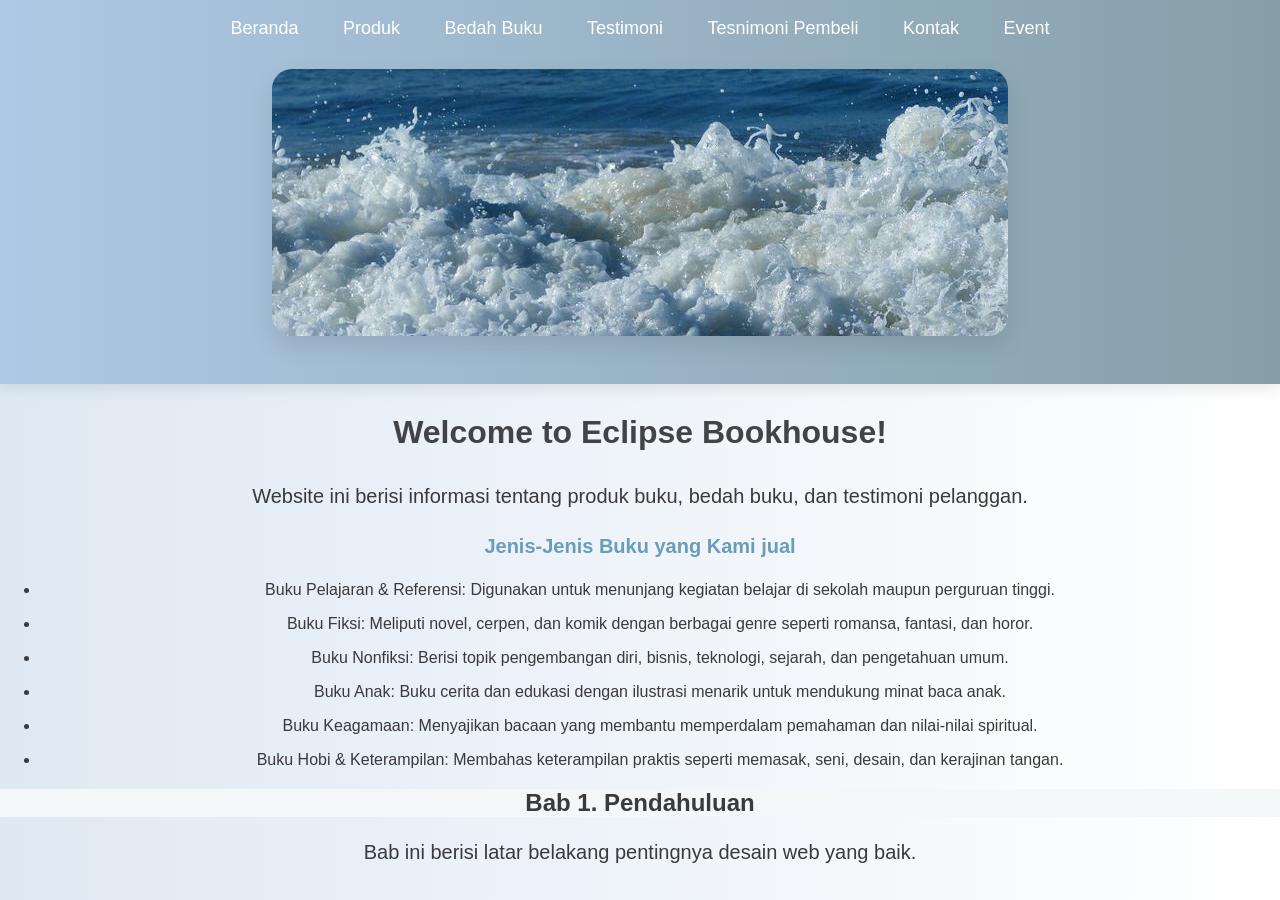
<file: index.html>
<!DOCTYPE html>

<html lang="id">
<head>
<meta charset="UTF-8">
<meta name="viewport" content="width=device-width, initial-slace=1.0">
    <title>Profil Usaha Buku</title>
    <link rel="stylesheet" href="style.css" />
</head>
<body>
<nav>
    <a href="index.html">Beranda</a>
    <a href="Produk.html">Produk</a>
    <a href="bedah-buku.html">Bedah Buku</a>
    <a href="testimoni.html">Testimoni</a>
    <a href="tampil-testimoni.html">Tesnimoni Pembeli</a>
     <a href="kontak.html">Kontak</a>
     <a href="event.html">Event</a>
          <header>
  <p><img src="Header.jpg" class="hero-img"></p>
</header>

</nav>

<h1>Welcome to Eclipse Bookhouse!</h1>
<p>Website ini berisi informasi tentang produk buku, bedah buku, dan testimoni pelanggan.</p>
</body>
</html>
<strong><p style="color: rgb(105, 157, 187);">Jenis-Jenis Buku yang Kami jual</p></strong>
<ul><li>Buku Pelajaran & Referensi: 
Digunakan untuk menunjang kegiatan belajar di sekolah maupun perguruan tinggi.</ul>
<ul><li>Buku Fiksi: Meliputi novel, cerpen, dan komik dengan berbagai genre seperti romansa, fantasi, dan horor.</ul>
<ul><li>Buku Nonfiksi: Berisi topik pengembangan diri, bisnis, teknologi, sejarah, dan pengetahuan umum.</ul>
<ul><li>Buku Anak: Buku cerita dan edukasi dengan ilustrasi menarik untuk mendukung minat baca anak.</li></ul>
<ul><li>Buku Keagamaan: Menyajikan bacaan yang membantu memperdalam pemahaman dan nilai-nilai spiritual.</li></ul>
<ul><li>Buku Hobi & Keterampilan: Membahas keterampilan praktis seperti memasak, seni, desain, dan kerajinan tangan.</li></ul>

<html>
<head>
    <title>contoh ilnilne CSS</title>
</head>
<body style="background-color: rgb(197, 228, 238);">
<h2 style="background-color: rgb(244, 247, 248);">Bab 1. Pendahuluan</h2> 
<p>Bab ini berisi latar belakang pentingnya desain web yang baik.</p>
</body>
</html>

<html>
</file>
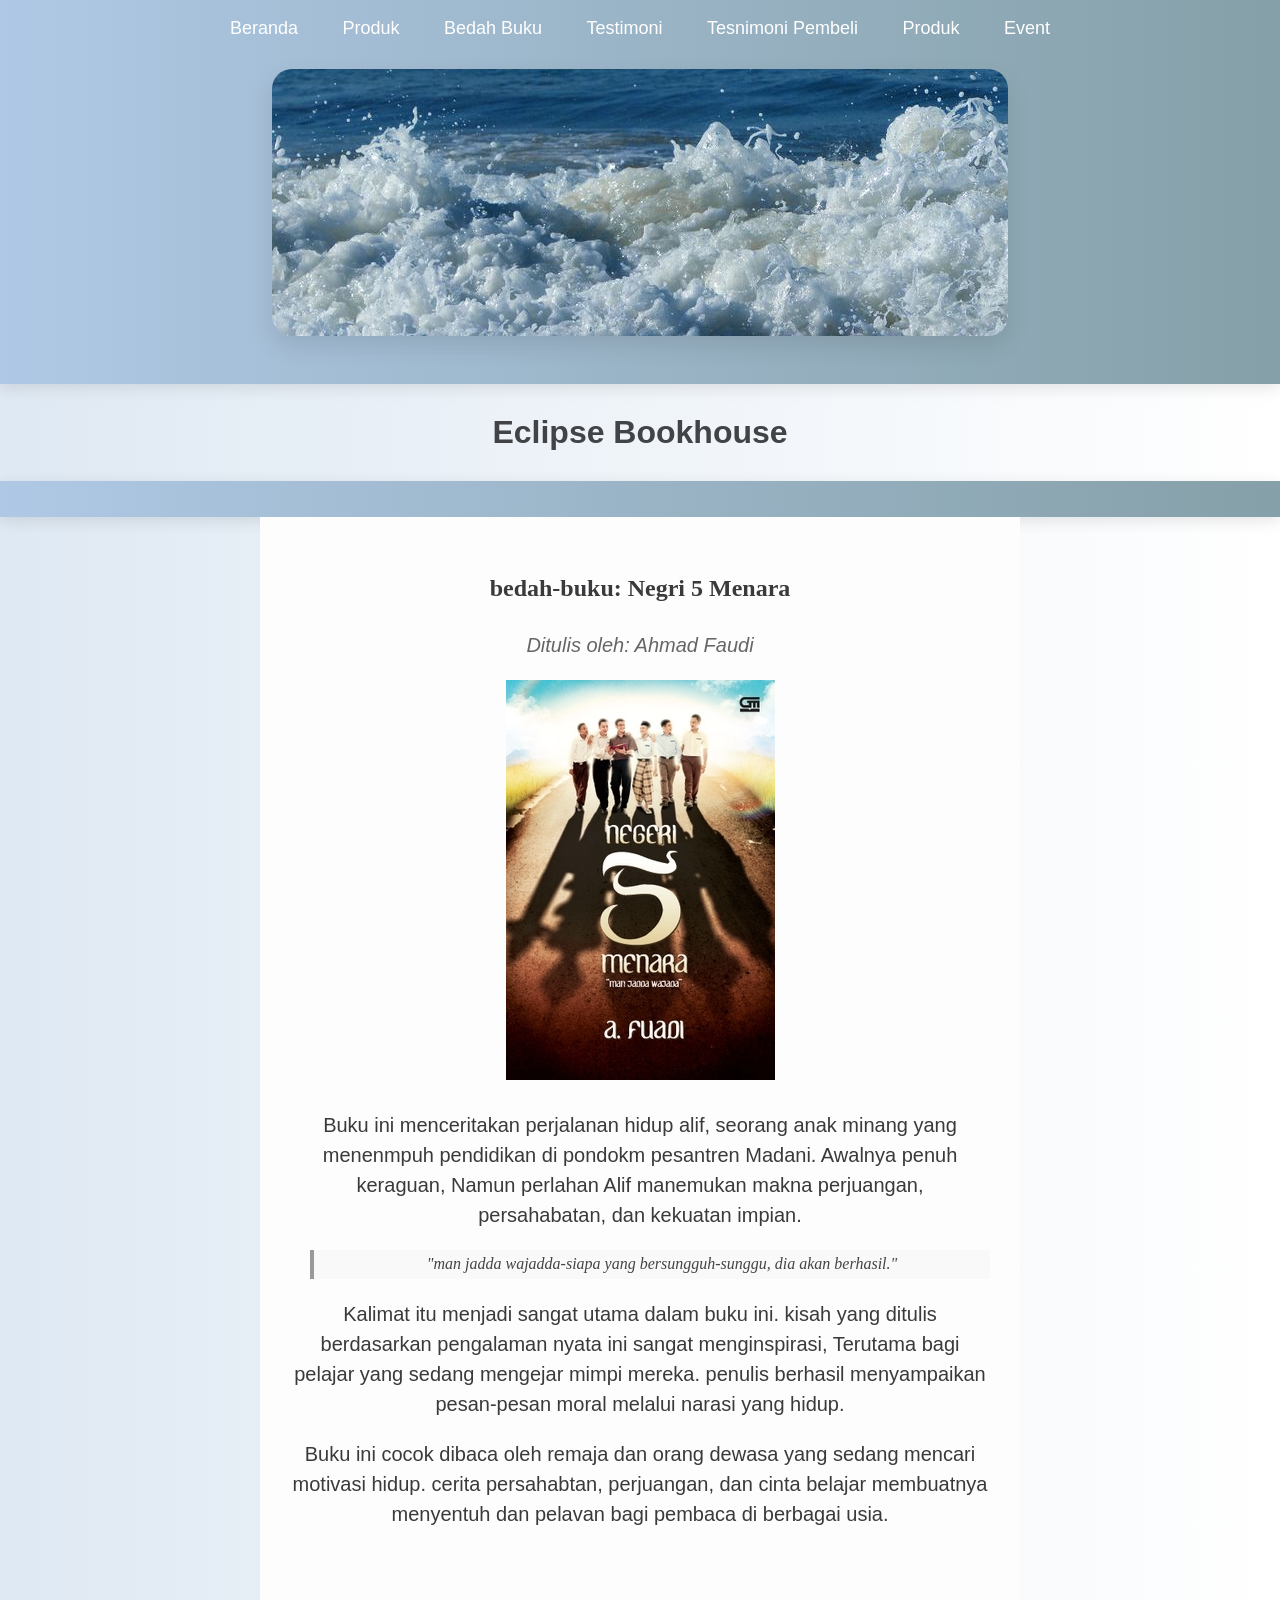
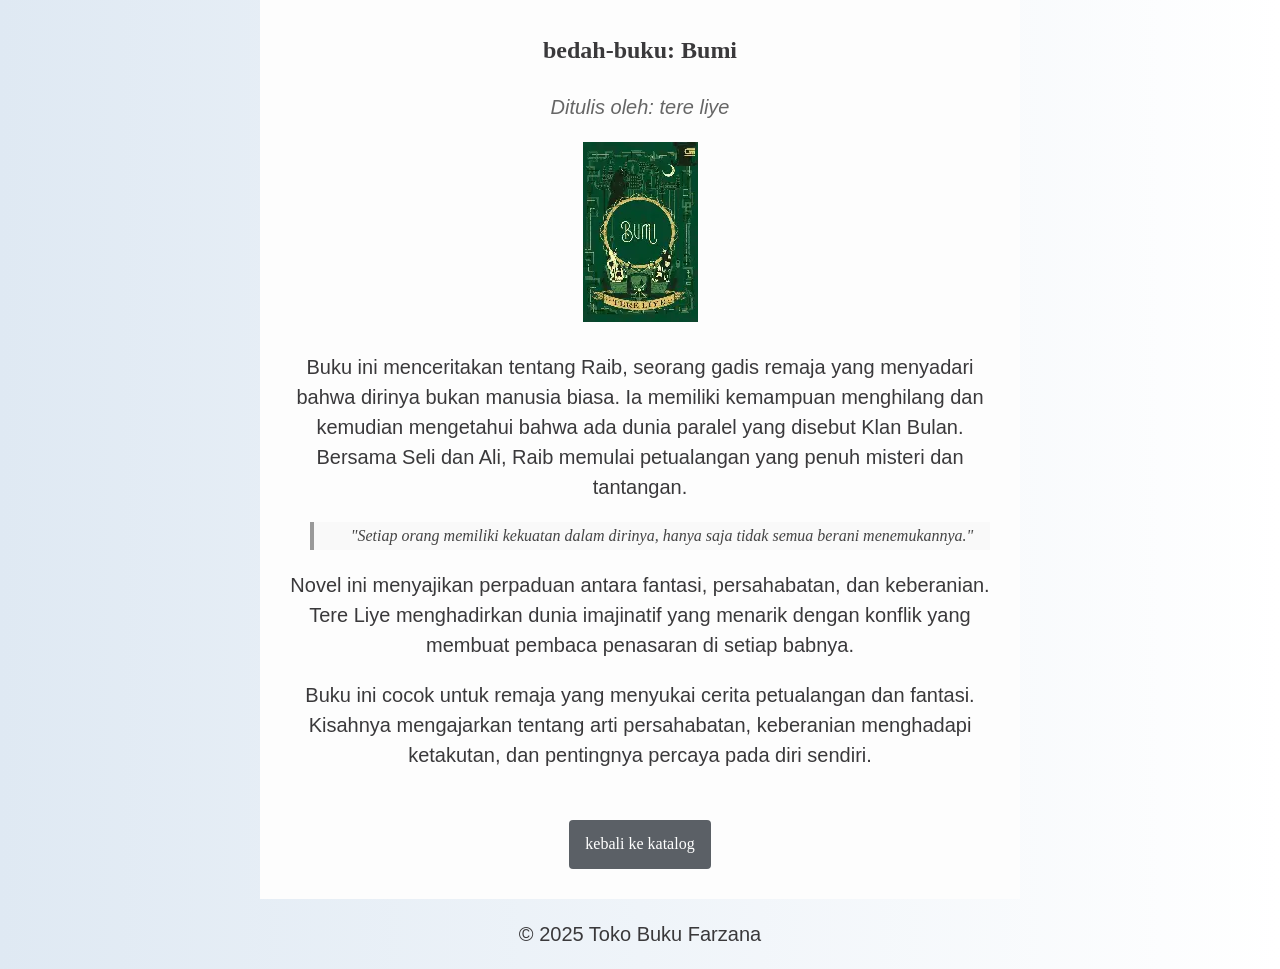
<file: bedah-buku.html>
<!DOCTYPE html>

<html lang="id">
<head>
<meta charset="UTF-8">
<meta name="viewport" content="width=device-width, initial-slace=1.0">
    <title>Profil Usaha Buku</title>
    <link rel="stylesheet" href="style.css" />
</head>
<body>
<nav>
    <a href="index.html">Beranda</a>
    <a href="Produk.html">Produk</a>
    <a href="bedah-buku.html">Bedah Buku</a>
    <a href="testimoni.html">Testimoni</a>
    <a href="tampil-testimoni.html">Tesnimoni Pembeli</a>
     <a href="produk.html">Produk</a>
     <a href="event.html">Event</a>
          <header>
  <p><img src="Header.jpg" class="hero-img"></p>
</header>

</nav>
<body>
    <header>
        <h1>Eclipse Bookhouse</h1>
        <nav>

        </nav>
    </header>
</body>
<main class="artikel">
    <h2>bedah-buku: Negri 5 Menara</h2>
    <p class="penulis">Ditulis oleh: Ahmad Faudi</p>

    <img src="Negri 5 Menara.jpg" alt="Sampul Negri 5 Menara" class="Sampul">

    <p>
        Buku ini menceritakan perjalanan hidup alif, seorang anak minang yang menenmpuh pendidikan di pondokm pesantren Madani.
        Awalnya penuh keraguan, Namun perlahan Alif manemukan makna perjuangan, persahabatan, dan kekuatan impian.
    </p>

    <blockquote>

          "man jadda wajadda-siapa yang bersungguh-sunggu, dia akan berhasil."
        
    </blockquote>

    <p>
        Kalimat itu menjadi sangat utama dalam buku ini. kisah yang ditulis berdasarkan pengalaman nyata ini sangat menginspirasi, Terutama bagi pelajar yang sedang mengejar mimpi mereka. penulis berhasil menyampaikan pesan-pesan moral melalui narasi yang hidup. </p>

        <p> 
            Buku ini cocok dibaca oleh remaja dan orang dewasa yang sedang mencari motivasi hidup. cerita persahabtan, perjuangan, dan cinta belajar membuatnya menyentuh dan pelavan bagi pembaca di berbagai usia.
        </p>
</main>







<main class="artikel">
    <h2>bedah-buku: Bumi</h2>
    <p class="penulis">Ditulis oleh: tere liye</p>

    <img src="Bumi.webp" alt="Sampul Bumi" class="Sampul">

    <p>
        Buku ini menceritakan tentang Raib, seorang gadis remaja yang menyadari bahwa dirinya bukan manusia biasa.
        Ia memiliki kemampuan menghilang dan kemudian mengetahui bahwa ada dunia paralel yang disebut Klan Bulan.
        Bersama Seli dan Ali, Raib memulai petualangan yang penuh misteri dan tantangan.
    </p>

    <blockquote>
        

          "Setiap orang memiliki kekuatan dalam dirinya, hanya saja tidak semua berani menemukannya."
        
    </blockquote>

    <p>
        Novel ini menyajikan perpaduan antara fantasi, persahabatan, dan keberanian.
        Tere Liye menghadirkan dunia imajinatif yang menarik dengan konflik yang membuat pembaca penasaran di setiap babnya.
        <p> 
             Buku ini cocok untuk remaja yang menyukai cerita petualangan dan fantasi.
        Kisahnya mengajarkan tentang arti persahabatan, keberanian menghadapi ketakutan, dan pentingnya percaya pada diri sendiri.
    </p>
        </p>

    <a href="produk.html" class="btn-kembali"> kebali ke katalog</a>
</main>

<footer>
    <p>&copy; 2025 Toko Buku Farzana</p>
</footer>
</body>
</html>
</file>
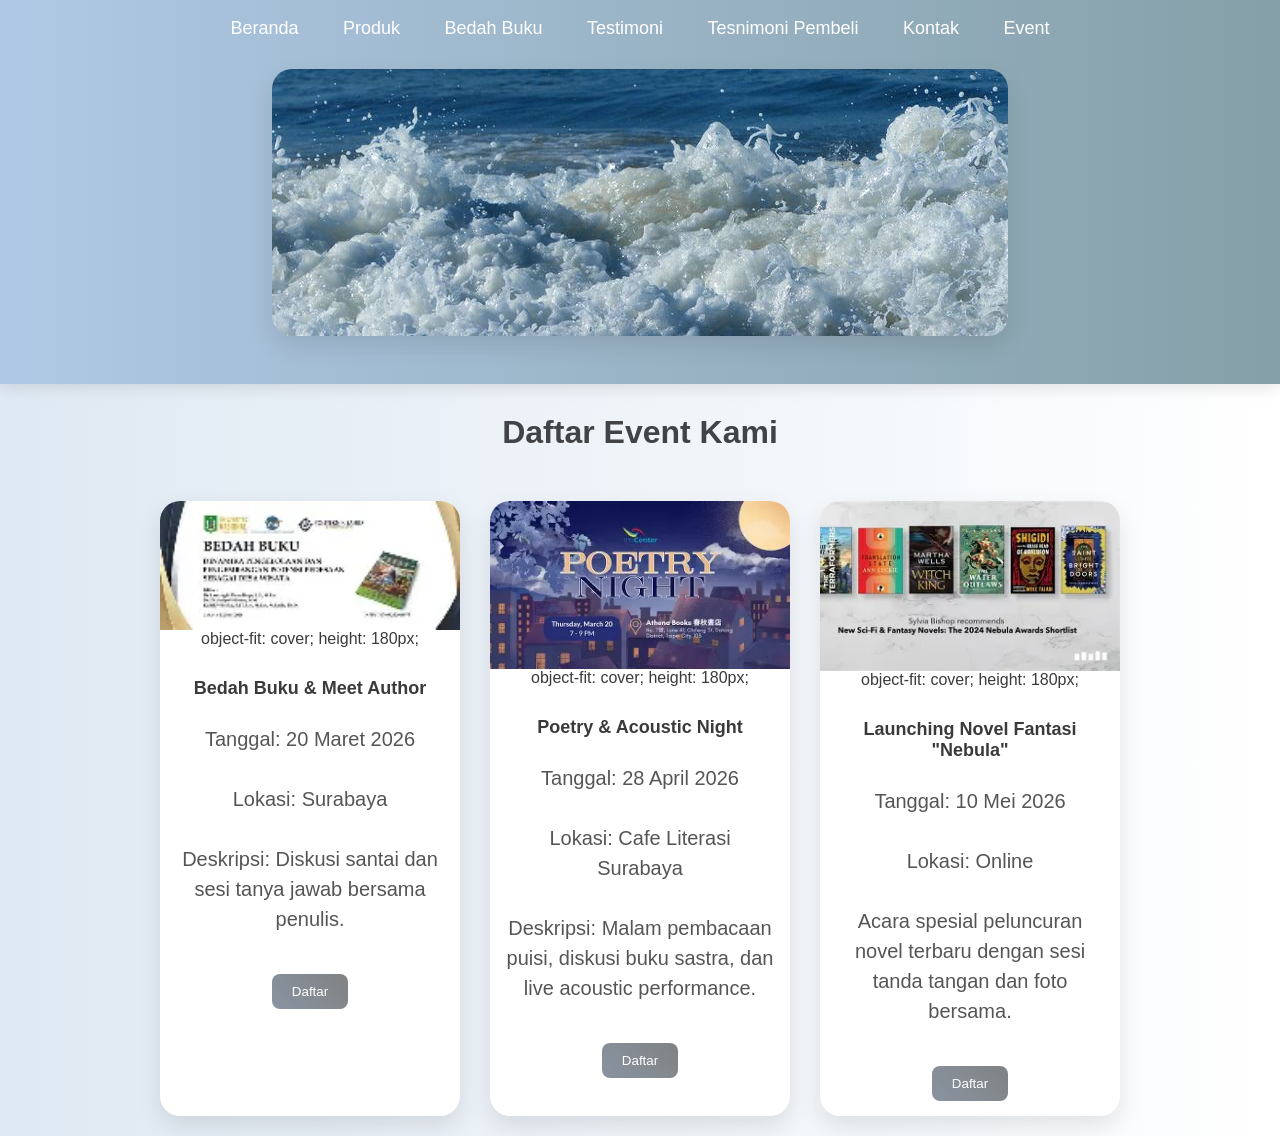
<file: event.html>
<!DOCTYPE html>

<html lang="id">
<head>
<meta charset="UTF-8">
<meta name="viewport" content="width=device-width, initial-slace=1.0">
    <title>Profil Usaha Buku</title>
    <link rel="stylesheet" href="style.css" />
</head>
<body>
<nav>
    <a href="index.html">Beranda</a>
    <a href="Produk.html">Produk</a>
    <a href="bedah-buku.html">Bedah Buku</a>
    <a href="testimoni.html">Testimoni</a>
    <a href="tampil-testimoni.html">Tesnimoni Pembeli</a>
     <a href="kontak.html">Kontak</a>
     <a href="event.html">Event</a>
          <header>
  <p><img src="Header.jpg" class="hero-img"></p>
</header>

</nav>
<body>

    <header>
        <h1>Daftar Event Kami</h1>
    </header>

    <section class="event-container">

        <div class="event-card">
            <img src="bedash buku.webp" alt="Poetry Night">
            object-fit: cover;
height: 180px;
            <h2>Bedah Buku & Meet Author</h2>
            <p>Tanggal: 20 Maret 2026</p>
            <p>Lokasi: Surabaya</p>
             <p>Deskripsi: Diskusi santai dan sesi tanya jawab bersama penulis.</p>
            <button>Daftar</button>
        </div>

        <div class="event-card">
    <img src="download.webp" alt="Poetry Night">
    object-fit: cover;
height: 180px;
    <h2>Poetry & Acoustic Night</h2>
    <p>Tanggal: 28 April 2026</p>
    <p>Lokasi: Cafe Literasi Surabaya</p>
    <p>Deskripsi: Malam pembacaan puisi, diskusi buku sastra, dan live acoustic performance.</p>
    <button>Daftar</button>
</div>

         <div class="event-card">
            <img src="OIP (1).webp">
            object-fit: cover;
height: 180px;
            <h2>Launching Novel Fantasi "Nebula"</h2>
            <p>Tanggal: 10 Mei 2026</p>
            <p>Lokasi: Online</p>
        <p>Acara spesial peluncuran novel terbaru dengan sesi tanda tangan dan foto bersama.</p>
        <button>Daftar</button>
        </div>

    </section>

</body>

</html>
</file>
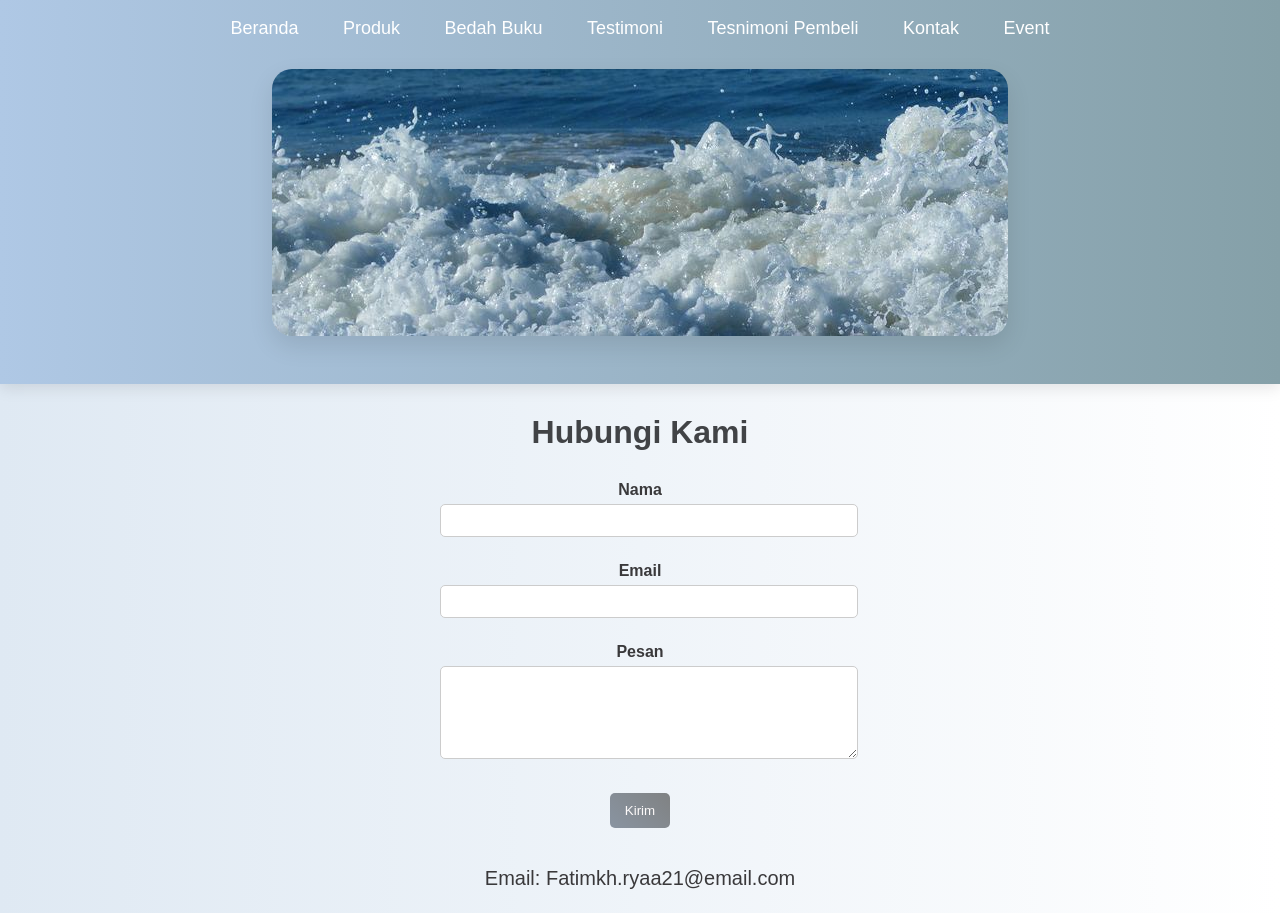
<file: kontak.html>
<!DOCTYPE html>

<html lang="id">
<head>
<meta charset="UTF-8">
<meta name="viewport" content="width=device-width, initial-slace=1.0">
    <title>Profil Usaha Buku</title>
    <link rel="stylesheet" href="style.css" />
</head>
<body>
<nav>
    <a href="index.html">Beranda</a>
    <a href="Produk.html">Produk</a>
    <a href="bedah-buku.html">Bedah Buku</a>
    <a href="testimoni.html">Testimoni</a>
    <a href="tampil-testimoni.html">Tesnimoni Pembeli</a>
     <a href="kontak.html">Kontak</a>
     <a href="event.html">Event</a>
          <header>
  <p><img src="Header.jpg" class="hero-img"></p>
</header>

</nav>
<body>

    <header>
        <h1>Hubungi Kami</h1>
    </header>
    <section class="contact">
        <form>
            <label for="nama">Nama</label>
            <input type="text" id="nama" name="nama" required>

            <label for="email">Email</label>
            <input type="email" id="email" name="email" required>

            <label for="pesan">Pesan</label>
            <textarea id="pesan" name="pesan" rows="5" required></textarea>

            <button type="submit">Kirim</button>
        </form>
    </section>

    <div class="info">
    <p>Email: Fatimkh.ryaa21@email.com</p>
</div>

</body>

</html>
</file>
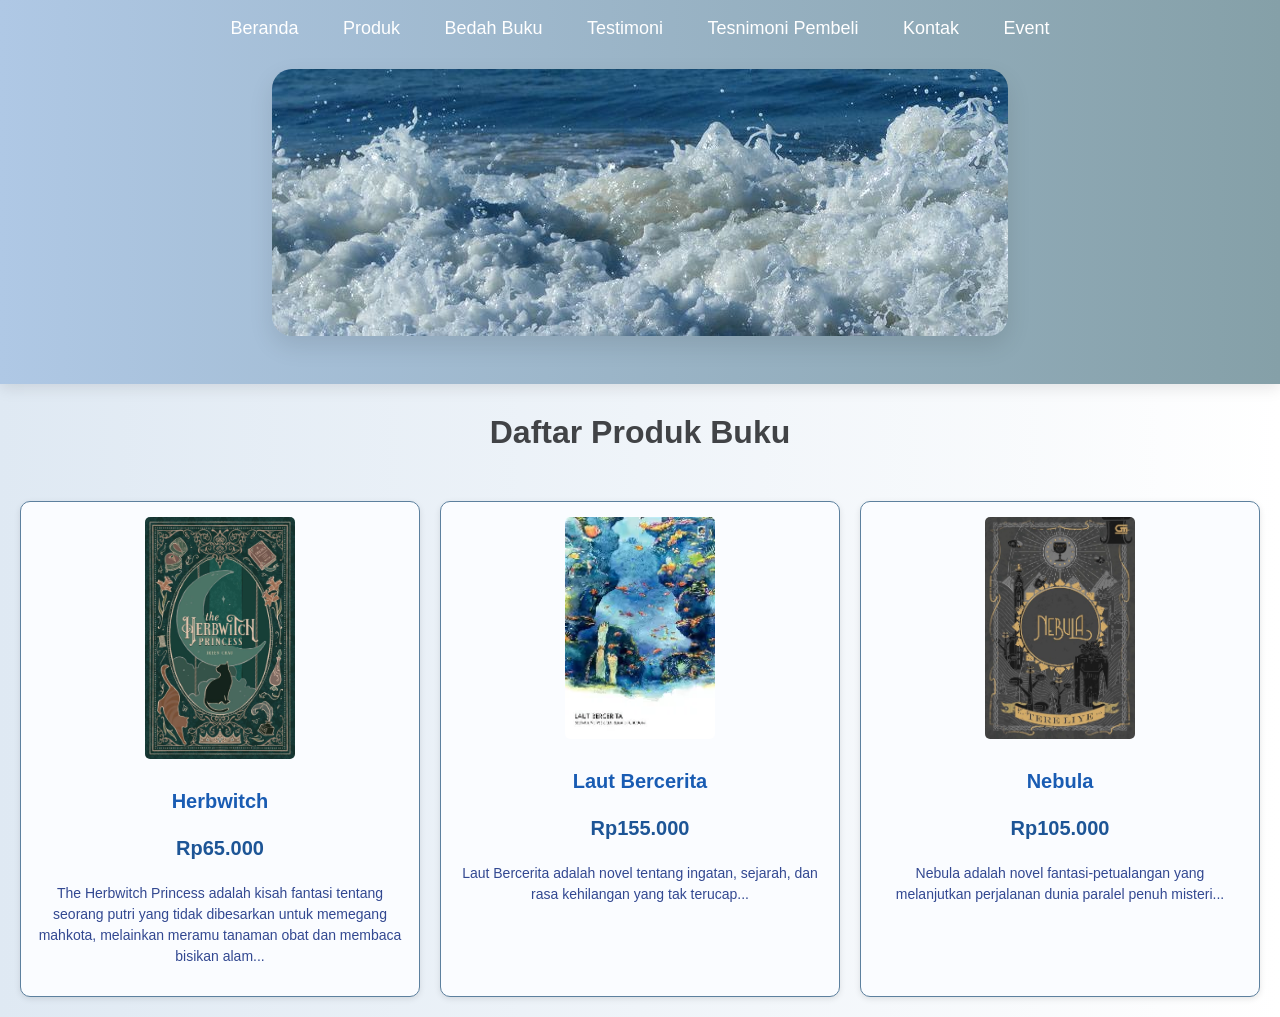
<file: Poduk.html>
<!DOCTYPE html>

<html lang="id">
<head>
<meta charset="UTF-8">
<meta name="viewport" content="width=device-width, initial-slace=1.0">
    <title>Profil Usaha Buku</title>
    <link rel="stylesheet" href="style.css" />
</head>
<body>
<nav>
    <a href="index.html">Beranda</a>
    <a href="Produk.html">Produk</a>
    <a href="bedah-buku.html">Bedah Buku</a>
    <a href="testimoni.html">Testimoni</a>
    <a href="tampil-testimoni.html">Tesnimoni Pembeli</a>
     <a href="kontak.html">Kontak</a>
     <a href="event.html">Event</a>
          <header>
  <p><img src="Header.jpg" class="hero-img"></p>
</header>

</nav>

<h1>Daftar Produk Buku</h1>

<section class="daftar-produk"> <!-- Produk-produk akan ditambahkan di sini -->

    <div class="produk">
        <img src="The Herbwitch Princess.jpg" alt="Buku Herbwitch">
        <h2>Herbwitch</h2>
        <p class="harga">Rp65.000</p>
        <p class="deskripsi">
        The Herbwitch Princess adalah kisah fantasi tentang seorang putri
        yang tidak dibesarkan untuk memegang mahkota, melainkan meramu tanaman obat
        dan membaca bisikan alam...
        </p>
    </div>

    <div class="produk">
        <img src="OIP (2).webp" alt="Buku Laut Bercerita">
        <h2>Laut Bercerita</h2>
        <p class="harga">Rp155.000</p>
        <p class="deskripsi">
        Laut Bercerita adalah novel tentang ingatan, sejarah, dan rasa kehilangan
        yang tak terucap...
        </p>
    </div>

    <div class="produk">
        <img src="Nebula.jpg" alt="Buku Nebula">
        <h2>Nebula</h2>
        <p class="harga">Rp105.000</p>
        <p class="deskripsi">
        Nebula adalah novel fantasi-petualangan yang melanjutkan perjalanan
        dunia paralel penuh misteri...
        </p>
    </div>

</section>

</body>
</html>
</file>
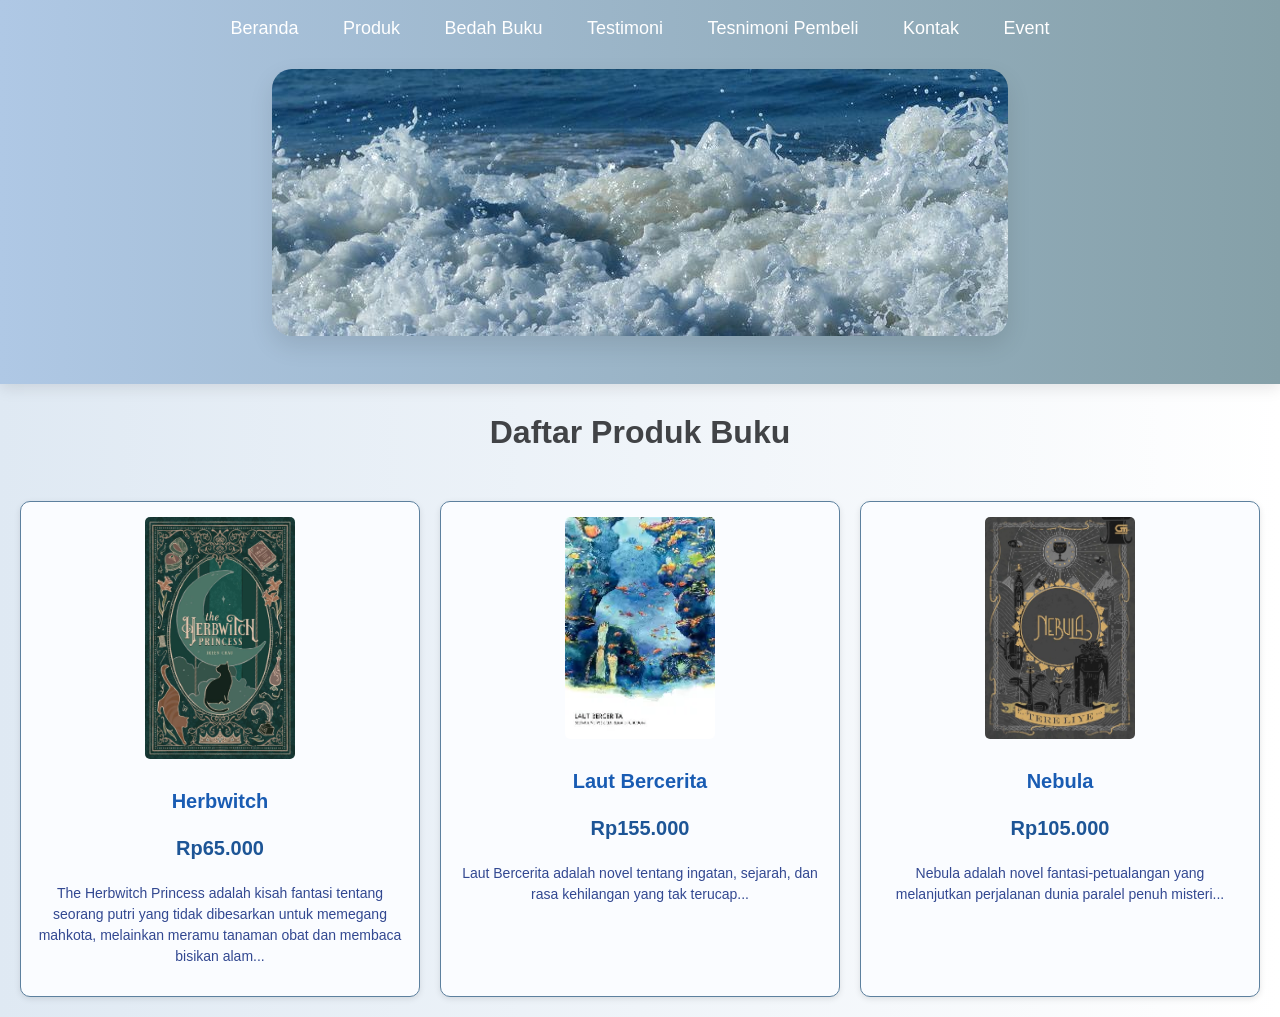
<file: produk.html>
<!DOCTYPE html>

<html lang="id">
<head>
<meta charset="UTF-8">
<meta name="viewport" content="width=device-width, initial-slace=1.0">
    <title>Profil Usaha Buku</title>
    <link rel="stylesheet" href="style.css" />
</head>
<body>
<nav>
    <a href="index.html">Beranda</a>
    <a href="Produk.html">Produk</a>
    <a href="bedah-buku.html">Bedah Buku</a>
    <a href="testimoni.html">Testimoni</a>
    <a href="tampil-testimoni.html">Tesnimoni Pembeli</a>
     <a href="kontak.html">Kontak</a>
     <a href="event.html">Event</a>
          <header>
  <p><img src="Header.jpg" class="hero-img"></p>
</header>

</nav>

<h1>Daftar Produk Buku</h1>

<section class="daftar-produk"> <!-- Produk-produk akan ditambahkan di sini -->

    <div class="produk">
        <img src="The Herbwitch Princess.jpg" alt="Buku Herbwitch">
        <h2>Herbwitch</h2>
        <p class="harga">Rp65.000</p>
        <p class="deskripsi">
        The Herbwitch Princess adalah kisah fantasi tentang seorang putri
        yang tidak dibesarkan untuk memegang mahkota, melainkan meramu tanaman obat
        dan membaca bisikan alam...
        </p>
    </div>

    <div class="produk">
        <img src="OIP (2).webp" alt="Buku Laut Bercerita">
        <h2>Laut Bercerita</h2>
        <p class="harga">Rp155.000</p>
        <p class="deskripsi">
        Laut Bercerita adalah novel tentang ingatan, sejarah, dan rasa kehilangan
        yang tak terucap...
        </p>
    </div>

    <div class="produk">
        <img src="Nebula.jpg" alt="Buku Nebula">
        <h2>Nebula</h2>
        <p class="harga">Rp105.000</p>
        <p class="deskripsi">
        Nebula adalah novel fantasi-petualangan yang melanjutkan perjalanan
        dunia paralel penuh misteri...
        </p>
    </div>

</section>

</body>
</html>
</file>
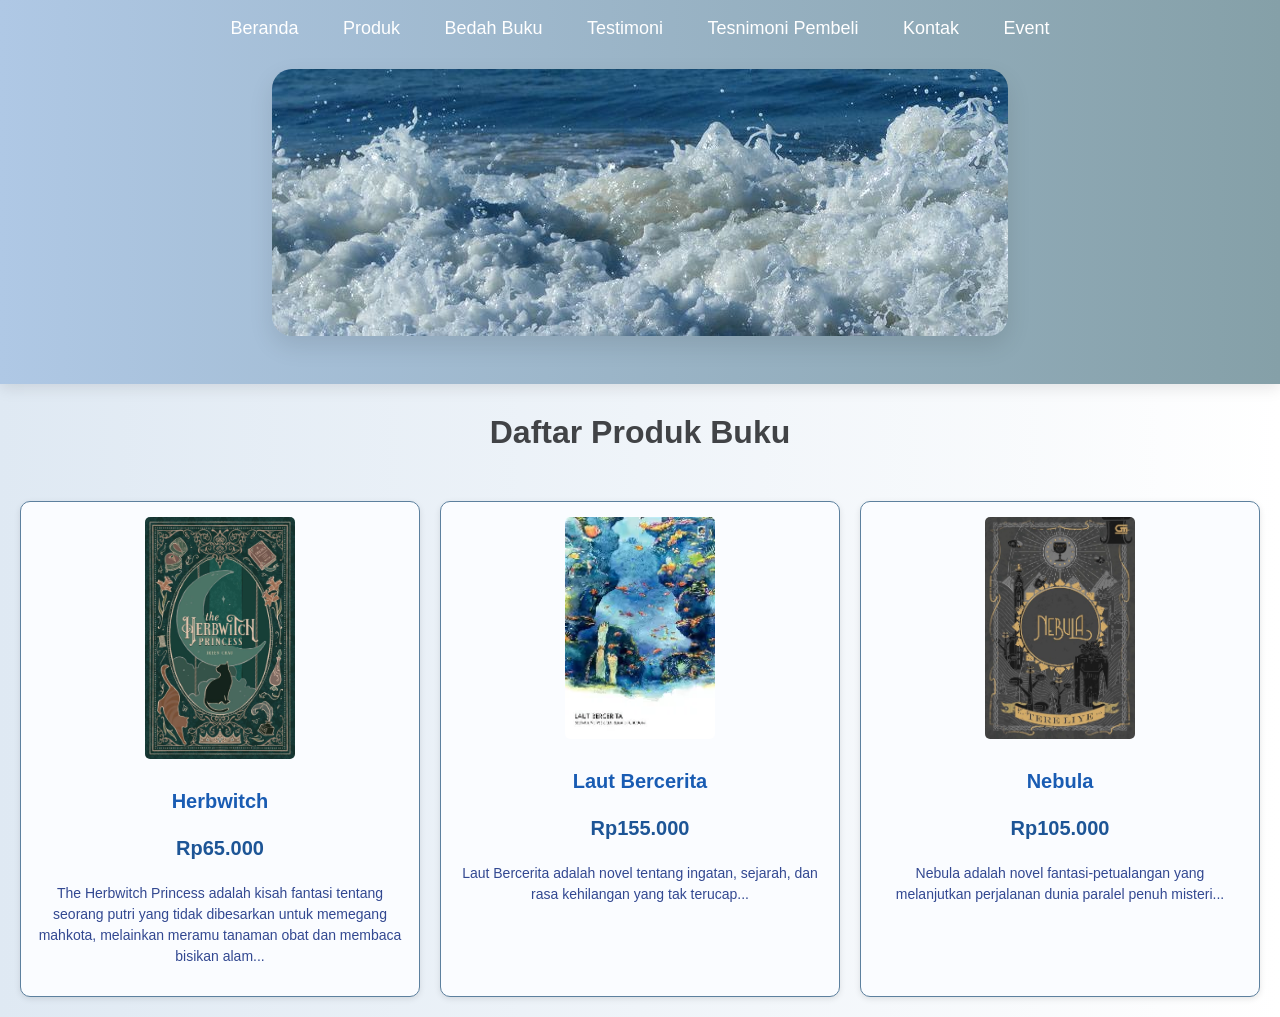
<file: Produk.html>
<!DOCTYPE html>

<html lang="id">
<head>
<meta charset="UTF-8">
<meta name="viewport" content="width=device-width, initial-slace=1.0">
    <title>Profil Usaha Buku</title>
    <link rel="stylesheet" href="style.css" />
</head>
<body>
<nav>
    <a href="index.html">Beranda</a>
    <a href="Produk.html">Produk</a>
    <a href="bedah-buku.html">Bedah Buku</a>
    <a href="testimoni.html">Testimoni</a>
    <a href="tampil-testimoni.html">Tesnimoni Pembeli</a>
     <a href="kontak.html">Kontak</a>
     <a href="event.html">Event</a>
          <header>
  <p><img src="Header.jpg" class="hero-img"></p>
</header>

</nav>

<h1>Daftar Produk Buku</h1>

<section class="daftar-produk"> <!-- Produk-produk akan ditambahkan di sini -->

    <div class="produk">
        <img src="The Herbwitch Princess.jpg" alt="Buku Herbwitch">
        <h2>Herbwitch</h2>
        <p class="harga">Rp65.000</p>
        <p class="deskripsi">
        The Herbwitch Princess adalah kisah fantasi tentang seorang putri
        yang tidak dibesarkan untuk memegang mahkota, melainkan meramu tanaman obat
        dan membaca bisikan alam...
        </p>
    </div>

    <div class="produk">
        <img src="OIP (2).webp" alt="Buku Laut Bercerita">
        <h2>Laut Bercerita</h2>
        <p class="harga">Rp155.000</p>
        <p class="deskripsi">
        Laut Bercerita adalah novel tentang ingatan, sejarah, dan rasa kehilangan
        yang tak terucap...
        </p>
    </div>

    <div class="produk">
        <img src="Nebula.jpg" alt="Buku Nebula">
        <h2>Nebula</h2>
        <p class="harga">Rp105.000</p>
        <p class="deskripsi">
        Nebula adalah novel fantasi-petualangan yang melanjutkan perjalanan
        dunia paralel penuh misteri...
        </p>
    </div>

</section>

</body>
</html>
</file>
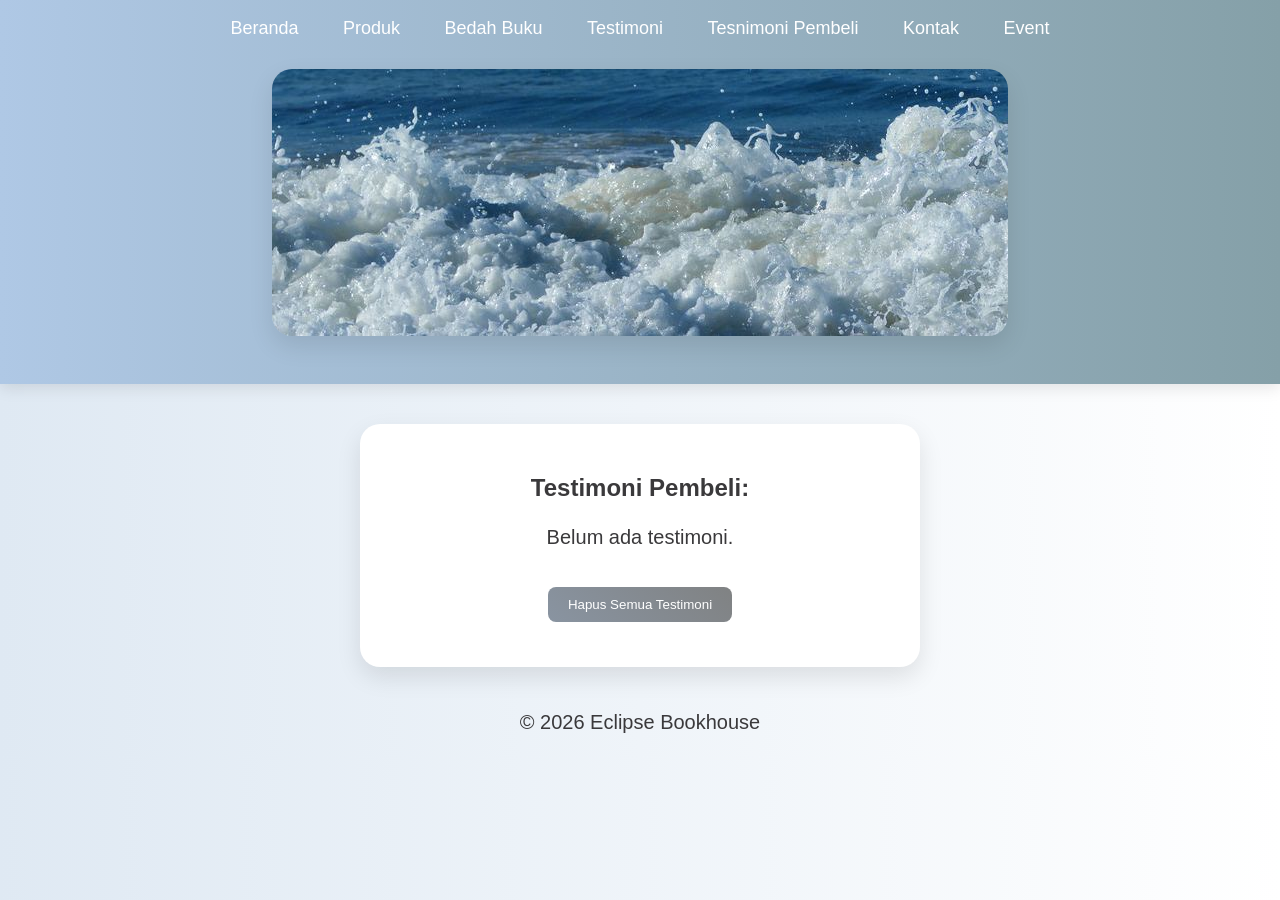
<file: tampil-testimoni.html>
<!DOCTYPE html>

<html lang="id">
<head>
<meta charset="UTF-8">
<meta name="viewport" content="width=device-width, initial-slace=1.0">
    <title>Profil Usaha Buku</title>
    <link rel="stylesheet" href="style.css" />
</head>
<body>
<nav>
    <a href="index.html">Beranda</a>
    <a href="Produk.html">Produk</a>
    <a href="bedah-buku.html">Bedah Buku</a>
    <a href="testimoni.html">Testimoni</a>
    <a href="tampil-testimoni.html">Tesnimoni Pembeli</a>
     <a href="kontak.html">Kontak</a>
     <a href="event.html">Event</a>
          <header>
  <p><img src="Header.jpg" class="hero-img"></p>
</header>

</nav>

<main class="formulir">
    <h2>Testimoni Pembeli:</h2>

    <div id="daftarTestimoni"></div>

    <button id="hapusSemua">Hapus Semua Testimoni</button>
</main>

<footer>
    <p>&copy; 2026 Eclipse Bookhouse</p>
</footer>

<script>
const container = document.getElementById('daftarTestimoni');

const testimoniList = JSON.parse(localStorage.getItem('testimoniList')) || [];

if (testimoniList.length === 0) {
    container.innerHTML = "<p>Belum ada testimoni.</p>";
} else {
    testimoniList.forEach((t, i) => {
        const el = document.createElement('div');
        el.className = 'testimoni-box';
        el.innerHTML = `
            <p><strong>Nama:</strong> ${t.nama}</p>
            <p><strong>Sekolah/Instansi/Komunitas:</strong> ${t.asal}</p>
            <p><strong>Email:</strong> ${t.email}</p>
            <p><strong>Judul Buku:</strong> ${t.judul}</p>
            <p><strong>Rating:</strong> ${t.rating}</p>
        `;
        container.appendChild(el);
    });
}

document.getElementById("hapusSemua").addEventListener("click", function() {
    const konfirmasi = confirm("Apakah Anda yakin ingin menghapus semua testimoni?");
    if (konfirmasi) {
        localStorage.removeItem("testimoniList");
        location.reload();
    }
});
</script>

</body>
</html>
</file>
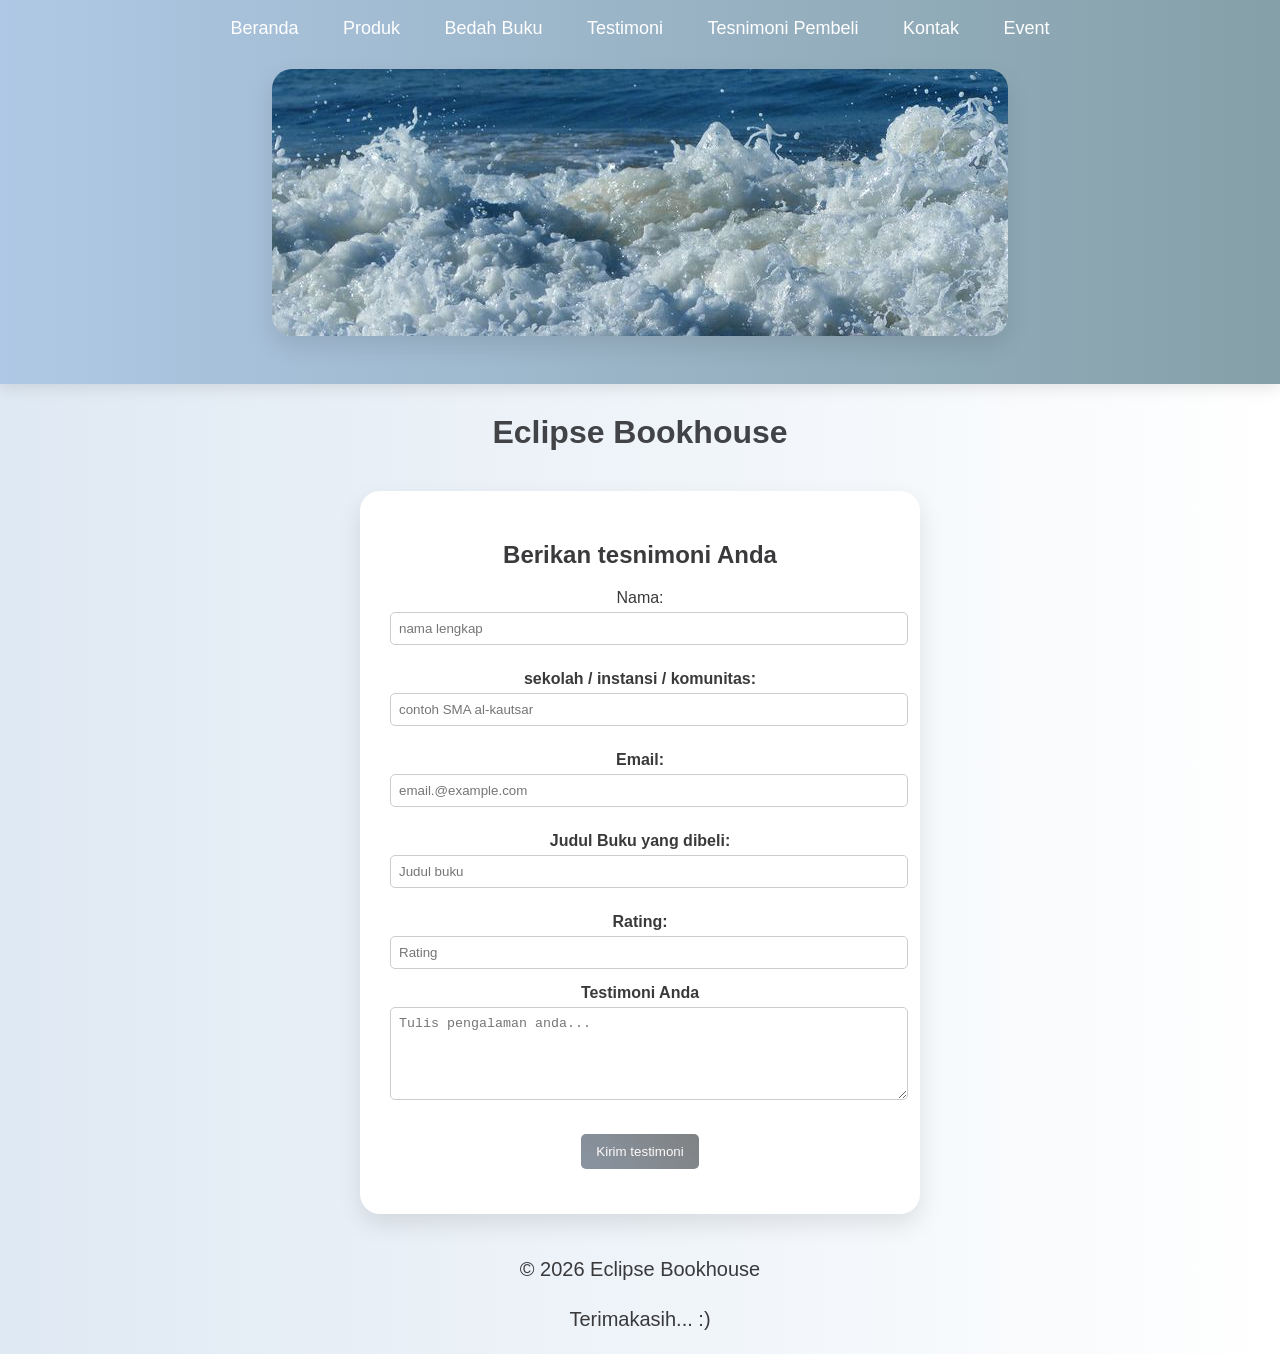
<file: testimoni.html>
<!DOCTYPE html>

<html lang="id">
<head>
<meta charset="UTF-8">
<meta name="viewport" content="width=device-width, initial-slace=1.0">
    <title>Profil Usaha Buku</title>
    <link rel="stylesheet" href="style.css" />
</head>
<body>
<nav>
    <a href="index.html">Beranda</a>
    <a href="Produk.html">Produk</a>
    <a href="bedah-buku.html">Bedah Buku</a>
    <a href="testimoni.html">Testimoni</a>
    <a href="tampil-testimoni.html">Tesnimoni Pembeli</a>
     <a href="kontak.html">Kontak</a>
     <a href="event.html">Event</a>
          <header>
  <p><img src="Header.jpg" class="hero-img"></p>
</header>

</nav>


<h1>Eclipse Bookhouse</h1>
<main class="formulir">
    <h2>Berikan tesnimoni Anda</h2>
    <form id="formtestimoni">
    <lebel for="nama">Nama:</lebel>
<input type="text" id="email"  name="nama"    required placeholder="nama lengkap">

<label for="Asal">sekolah / instansi / komunitas:</label>
<input type="text" id="asal" name="asal" required placeholder="contoh SMA al-kautsar">

<label for="email">Email:</lebel>
<input type="email"  id="email"  name="nama"    required placeholder="email.@example.com">

<label for="Judul">Judul Buku yang dibeli:</label>
<input type="text" id="judul-buku" name="Judul-buku" required placeholder="Judul buku">

<label for="Rating">Rating:</label>
<input type="text" id="Ratiing" name="Rating" placeholder="Rating">
<lebel for="pesan">Testimoni Anda</lebel>
<textarea id="pesan" name="pesan" required placeholder="Tulis pengalaman anda..."rows="5"></textarea>

<button type="submit">Kirim testimoni</button>
</form>
</main>
<footer>
    <p>&copy; 2026 Eclipse Bookhouse</p>
    <p> Terimakasih... :)</p>
</footer>
<script>
document.getElementById('formTestimoni').addEventListener('submit', function(e) {
    e.preventDefault();

    const nama = document.getElementById('nama').value;
    const email = document.getElementById('email').value;
    const pesan = document.getElementById('pesan').value;

    const dataBaru = { nama, email, pesan };

    // Ambil list dari localStorage
    const testimoniList =
        JSON.parse(localStorage.getItem('testimoniList')) || [];

    // Tambahkan testimoni baru
    testimoniList.push(dataBaru);

    // Simpan kembali ke localStorage
    localStorage.setItem('testimoniList',
        JSON.stringify(testimoniList));

    // Arahkan ke halaman konfirmasi
    window.location.href = 'proses-testimoni.html';
});
</script>
</body>

</html>
</file>
<file: style.css>
body {
    background-color: rgb(209, 241, 247);
    font-family: 'Dancing Script', cursive;
    color: #3a393b;
    margin: 20px;
}

.hero-img {
    display: block;
    margin: 30px auto;
    max-width: 80%;
    border-radius: 20px;
    box-shadow: 0 10px 25px rgba(0,0,0,0.1);
}

nav {
    background: linear-gradient(90deg, #afc8e5, #85a0a8);
    padding: 18px 0;
    text-align: center;
    box-shadow: 0 4px 15px rgba(0,0,0,0.1);
}

nav a {
    color: white;
    text-decoration: none;
    margin: 0 20px;
    font-size: 18px;     /* diperbesar */
    font-weight: 500;
    transition: 0.3s;
}

nav a:hover {
    color: #3f829c;
}

nav a {
    position: relative;
}

nav a::after {
    content: "";
    position: absolute;
    width: 0%;
    height: 3px;
    left: 0;
    bottom: -5px;
    background: white;
    transition: 0.3s;
}

nav a:hover::after {
    width: 100%;
}
h1 {
    color: #414346;
    text-align: center;
}

p {
    font-size: 20px;
    font-family: Arial, sans-serif;
    line-height: 1.5;
}

.daftar-produk {
    display: grid;
    grid-template-columns: repeat(auto-fit, minmax(250px, 1fr));
    gap: 20px;
    padding: 20px;
}

.produk {
    background-color: #fafcff;
    border: 1px solid #5c809e;
    padding: 15px;
    border-radius: 10px;
    text-align: center;
    box-shadow: 0 2px 6px rgba(0, 0, 0, 0.1);
}

.produk img {
    width: 150px;
    height: auto;
    border-radius: 5px;
    margin-bottom: 10px;
}

.produk h2 {
    font-size: 20px;
    color: rgb(25, 92, 179);
}

.produk h3 {
    font-size: 16px;
    color: aqua;
}

.harga {
    font-weight: bold;
    color: rgb(29, 85, 150);
}

.deskripsi {
    font-size: 14px;
    color: #324891;
}

.product-card p {
    flex-grow: 1;   /* isi deskripsi ngisi ruang */
    text-align: justify;
}

.product-container {
    display: flex;
    justify-content: center;
    gap: 40px;
    flex-wrap: wrap;
    align-items: stretch; /* bikin tinggi ikut rata */
}

.product-card {
    width: 320px;              /* samain lebar */
    background: #fff;
    border-radius: 20px;
    padding: 20px;
    box-shadow: 0 10px 25px rgba(0,0,0,0.1);
    display: flex;
    flex-direction: column;    /* penting biar isi bisa diatur */
    justify-content: space-between;
}

.artikel {
    max-width: 700px;
    margin: auto;
    padding: 30px;
    background-color: #fdfdfd;
    font-family: 'Georgia', serif;
    line-height: 1.8;
}

.artikel .penulis {
    font-style: italic;
    color: #666;
    margin-bottom: 20px;
}

.artikel .sampul {
    width: 180px;
    float: right;
    margin: 0 0 20px 20px;
    border: 1px solid #ccc;
    box-shadow: 2px 2px 6px rgba(0, 0, 0, 0.1);
}

.artikel blockquote {
    font-style: italic;
    padding-left: 20px;
    margin: 0 0 20px 20px;
    border-left: 4px solid #999;
    color: #444;
    background-color: #f9f9f9;
}

.btn-kembali {
    display: inline-block;
    margin-top: 30px;
    padding: 10px 16px;
    background-color: #5b6066;
    color: white;
    text-decoration: none;
    border-radius: 4px;
}

.btn-kembali:hover {
    background-color: #b3bbc2;
}

.formulir {
    max-width: 600px;
    margin: auto;
    padding: 20px;
    background-color: #f8f7f7;
    border-radius: 10px;
    box-shadow: 0 0 10px rgba(0, 0, 0, 0.1);
}

.formulir {
    background: white;
    padding: 30px;
    border-radius: 20px;
    width: 90%;
    max-width: 500px;
    margin: 40px auto;
    box-shadow: 0 10px 25px rgba(0,0,0,0.1);
}

form label {
    display: block;
    margin-top: 10px;
    font-weight: bold;
}

form input,
form select,
form textarea {
    width: 100%;
    padding: 8px;
    margin-top: 5px;
    margin-bottom: 15px;
    border-radius: 5px;
    border: 1px solid #ccc;
}

form button {
    background-color: #8a8a8a;
    color: rgb(253, 250, 250);
    padding: 10px 15px;
    border: none;
    border-radius: 5px;
    cursor: pointer;
}

form button:hover {
    background-color: #636363;
}

body {
    font-family: Arial, sans-serif;
    background-color: #f0f8ff;
}

.contact {
    width: 400px;
    margin: auto;
}

input, textarea {
    width: 100%;
    margin-bottom: 10px;
    padding: 8px;
}

button {
    background-color: #9aadb6;
    color: white;
    border: none;
    padding: 10px;
    cursor: pointer;
}

body {
    font-family: Arial, sans-serif;
    background-color: #eef7ff;
    text-align: center;
}

body {
    font-family: 'Poppins', sans-serif;
    background: linear-gradient(to right, #dfe9f3, #ffffff);
    margin: 0;
    padding: 0;
}

h1 {
    text-align: center;
    margin: 30px 0;
    font-size: 32px;
    font-weight: 600;
}

.event-container {
    display: flex;
    justify-content: center;
    gap: 30px;
    flex-wrap: wrap;
    padding: 20px;
}

.event-card {
    background: white;
    width: 300px;
    border-radius: 20px;
    overflow: hidden;
    box-shadow: 0 10px 25px rgba(0,0,0,0.1);
    transition: 0.3s ease;
}

.event-card:hover {
    transform: translateY(-10px);
}

.event-card img {
    width: 100%;
    height: auto;              /* penting biar gak kepotong */
    display: block;
}

.event-card h2 {
    font-size: 18px;
    padding: 15px 15px 0;
}

.event-card p {
    padding: 5px 15px;
    color: #555;
}

button {
    margin: 15px;
    padding: 10px 20px;
    background: linear-gradient(45deg, #8994a1, #808283);
    color: white;
    border: none;
    border-radius: 8px;
    cursor: pointer;
    transition: 0.3s;
}

button:hover {
    opacity: 0.8;
}
</file>
